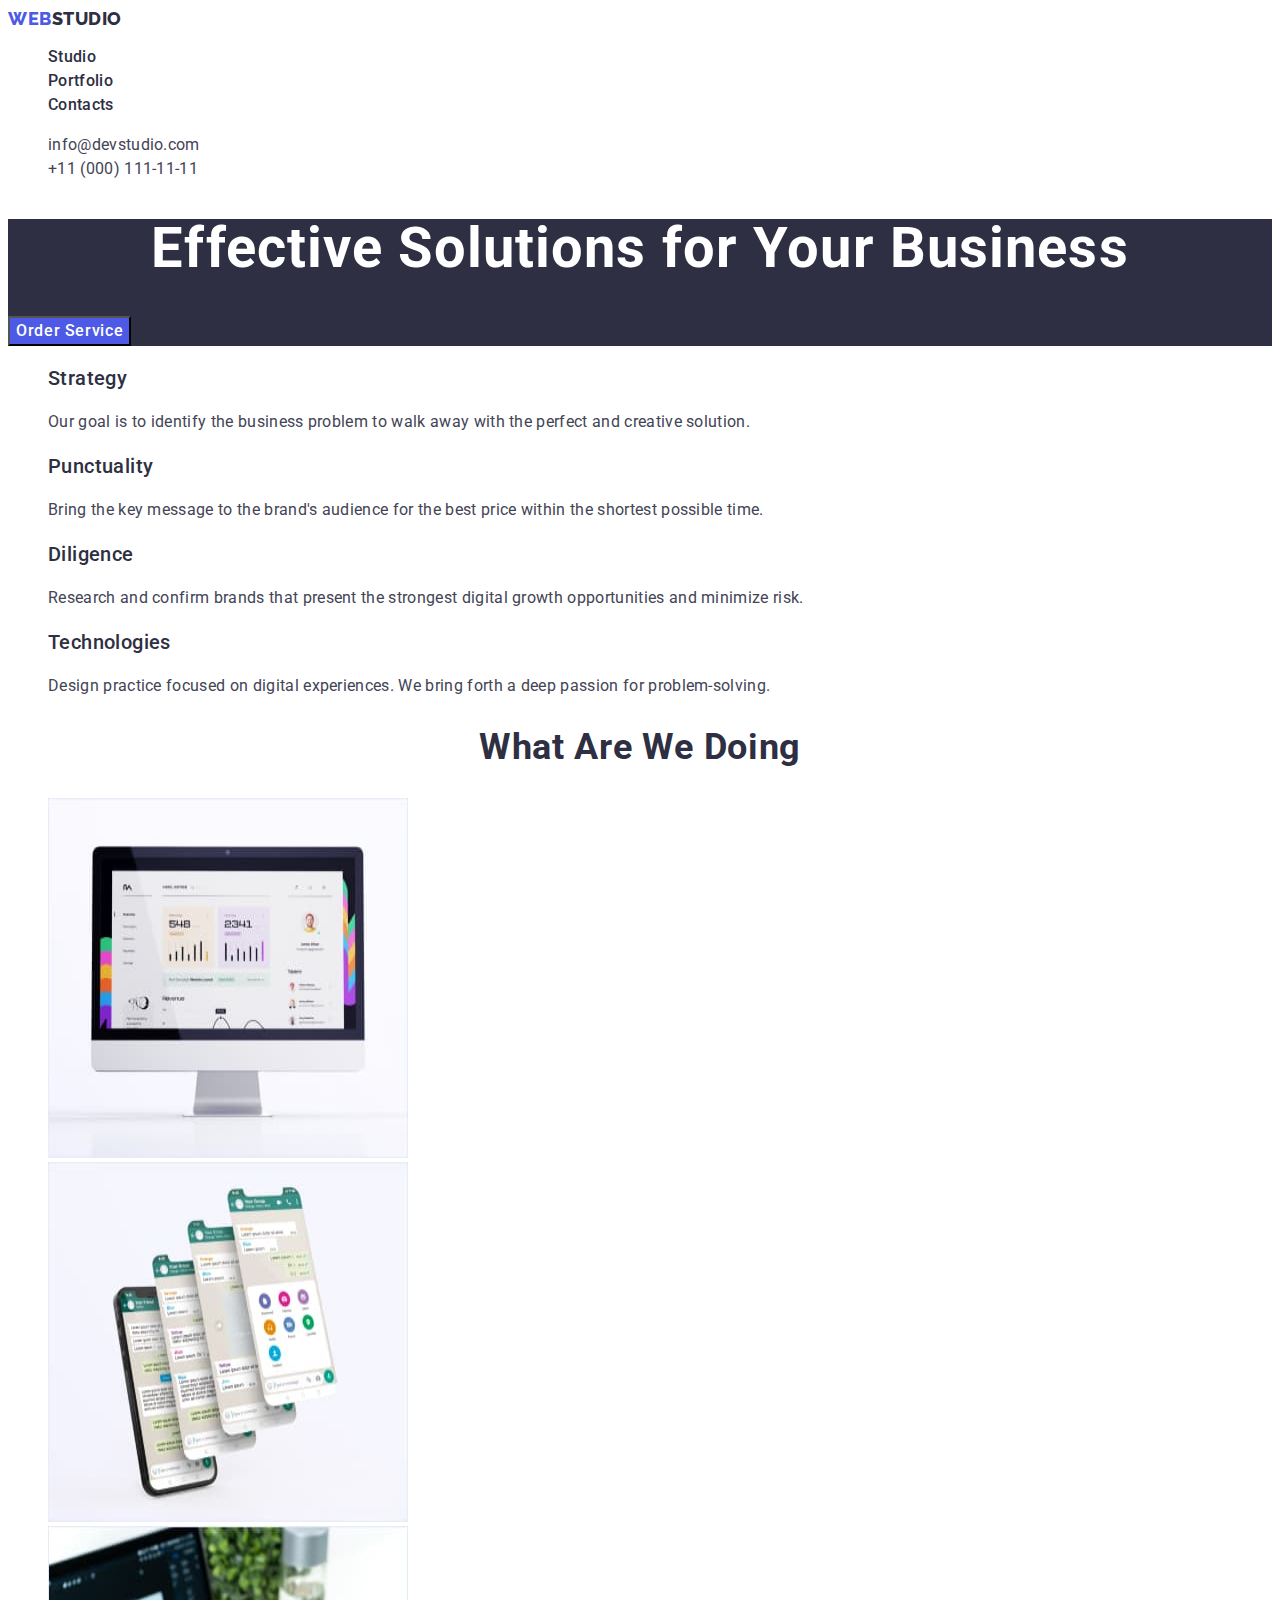
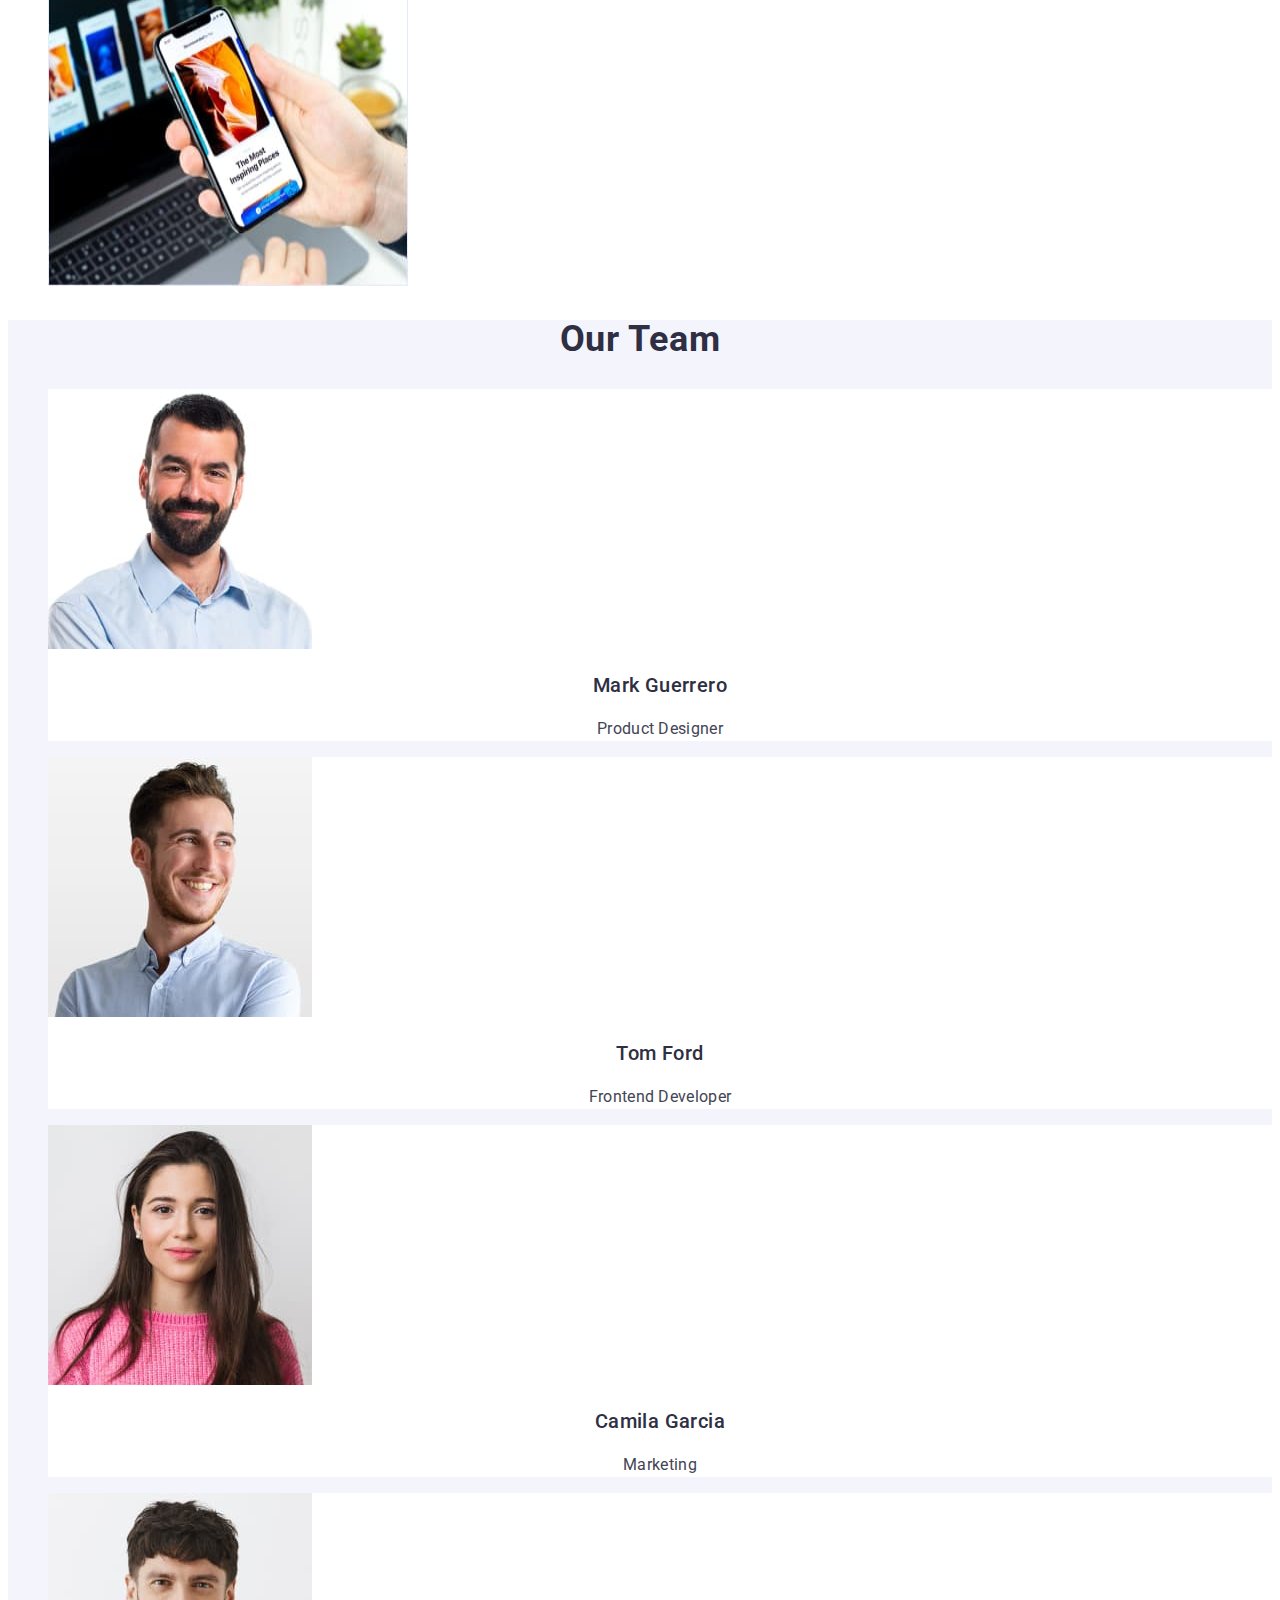
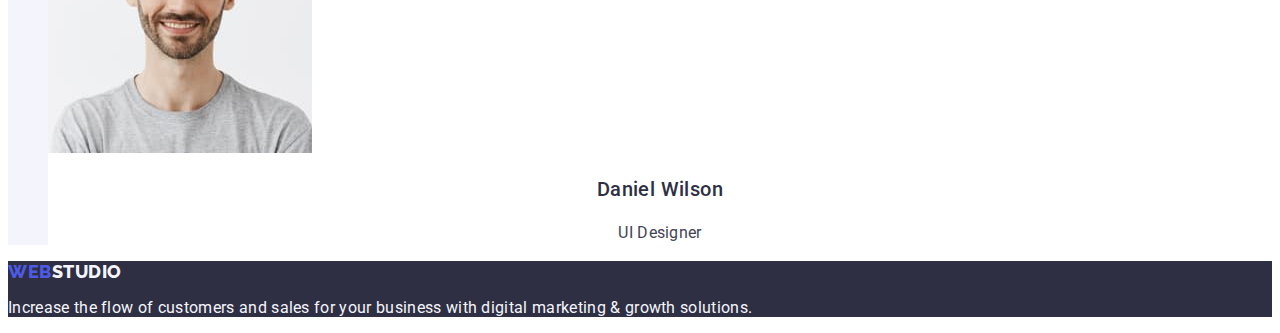
<file: index.html>
<!DOCTYPE html>
<html lang="en">
  <head>
    <meta charset="UTF-8" />
    <meta http-equiv="X-UA-Compatible" content="IE=edge" />
    <meta name="viewport" content="width=device-width, initial-scale=1.0" />
    <title>WebStudio</title>
    <!--===== fonts =====-->
    <link rel="preconnect" href="https://fonts.googleapis.com" />
    <link rel="preconnect" href="https://fonts.gstatic.com" crossorigin />
    <link
      href="https://fonts.googleapis.com/css2?family=Raleway:wght@800&family=Roboto:wght@400;500;700;900&display=swap"
      rel="stylesheet"
    />

    <link rel="stylesheet" href="./css/styles.css" />
  </head>
  <body>
    <header class="header">
      <!--===== logo and navigation =====-->
      <nav class="nav">
        <a class="link logo" href="./index.html"
          >Web<span class="dark-logo">Studio</span></a
        >
        <ul class="list menu">
          <li class="menu-item">
            <a class="link menu-link" href="./index.html">Studio</a>
          </li>
          <li class="menu-item">
            <a class="link menu-link" href="./portfolio.html">Portfolio</a>
          </li>
          <li class="menu-item">
            <a class="link menu-link" href="">Contacts</a>
          </li>
        </ul>
      </nav>
      <address class="address">
        <ul class="list addres-list">
          <li class="address-item">
            <a class="link contact-address" href="mailto:info@devstudio.com"
              >info@devstudio.com</a
            >
          </li>
          <li class="address-item">
            <a class="link contact-address" href="tel:+110001111111"
              >+11 (000) 111-11-11</a
            >
          </li>
        </ul>
      </address>
    </header>
    <main class="main-page">
      <section class="hero">
        <!--===== hero page =====-->
        <h1 class="hero-title">Effective Solutions for Your Business</h1>
        <button class="main-btn" type="button">Order Service</button>
      </section>
      <section class="about">
        <!--===== about company =====-->
        <h2 class="company" hidden>company</h2>
        <ul class="list about-cmp-list">
          <li class="about-cmp-item">
            <h3 class="about-cmp-title">Strategy</h3>
            <p class="about-cmp-text">
              Our goal is to identify the business problem to walk away with the
              perfect and creative solution.
            </p>
          </li>
          <li class="about-cmp-item">
            <h3 class="about-cmp-title">Punctuality</h3>
            <p class="about-cmp-text">
              Bring the key message to the brand's audience for the best price
              within the shortest possible time.
            </p>
          </li>
          <li class="about-cmp-item">
            <h3 class="about-cmp-title">Diligence</h3>
            <p class="about-cmp-text">
              Research and confirm brands that present the strongest digital
              growth opportunities and minimize risk.
            </p>
          </li>
          <li class="about-cmp-item">
            <h3 class="about-cmp-title">Technologies</h3>
            <p class="about-cmp-text">
              Design practice focused on digital experiences. We bring forth a
              deep passion for problem-solving.
            </p>
          </li>
        </ul>
      </section>
      <!--===== what are we doing =====-->
      <section class="tehnologies">
        <h2 class="primary-title">What are we doing</h2>
        <ul class="list tehnologies-list">
          <li class="tehnologies-item">
            <img
              class="tehnologies-img"
              src="./images/gadgets/gadget-1.jpg"
              alt="our tehnologies"
              width="360"
              height="360"
            />
          </li>
          <li class="tehnologies-item">
            <img
              class="tehnologies-img"
              src="./images/gadgets/gadget-2.jpg"
              alt="our tehnologies"
              width="360"
              height="360"
            />
          </li>
          <li class="tehnologies-item">
            <img
              class="tehnologies-img"
              src="./images/gadgets/gadget-3.jpg"
              alt="our tehnologies"
              width="360"
              height="360"
            />
          </li>
        </ul>
      </section>
      <section class="team">
        <!--===== team =====-->
        <h2 class="primary-title">Our Team</h2>
        <ul class="list team-list">
          <li class="employee-item">
            <img
              class="employee-img"
              src="./images/employees/mark-guerrero.jpg"
              alt="employee"
              width="264"
              height="260"
            />
            <h3 class="employee-title">Mark Guerrero</h3>
            <p class="employee-profession">Product Designer</p>
          </li>
          <li class="employee-item">
            <img
              class="employee-img"
              src="./images/employees/tom-ford.jpg"
              alt="employee"
              width="264"
              height="260"
            />
            <h3 class="employee-title">Tom Ford</h3>
            <p class="employee-profession">Frontend Developer</p>
          </li>
          <li class="employee-item">
            <img
              class="employee-img"
              src="./images/employees/camila-garcia.jpg"
              alt="employee"
              width="264"
              height="260"
            />
            <h3 class="employee-title">Camila Garcia</h3>
            <p class="employee-profession">Marketing</p>
          </li>
          <li class="employee-item">
            <img
              class="employee-img"
              src="./images/employees/daniel-wilson.jpg"
              alt="employee"
              width="264"
              height="260"
            />
            <h3 class="employee-title">Daniel Wilson</h3>
            <p class="employee-profession">UI Designer</p>
          </li>
        </ul>
      </section>
    </main>
    <!--===== footer =====-->
    <footer class="footer">
      <a class="link logo" href="./index.html"
        >Web<span class="light-logo">Studio</span></a
      >
      <p class="footer-text">
        Increase the flow of customers and sales for your business with digital
        marketing & growth solutions.
      </p>
    </footer>
  </body>
</html>
</file>
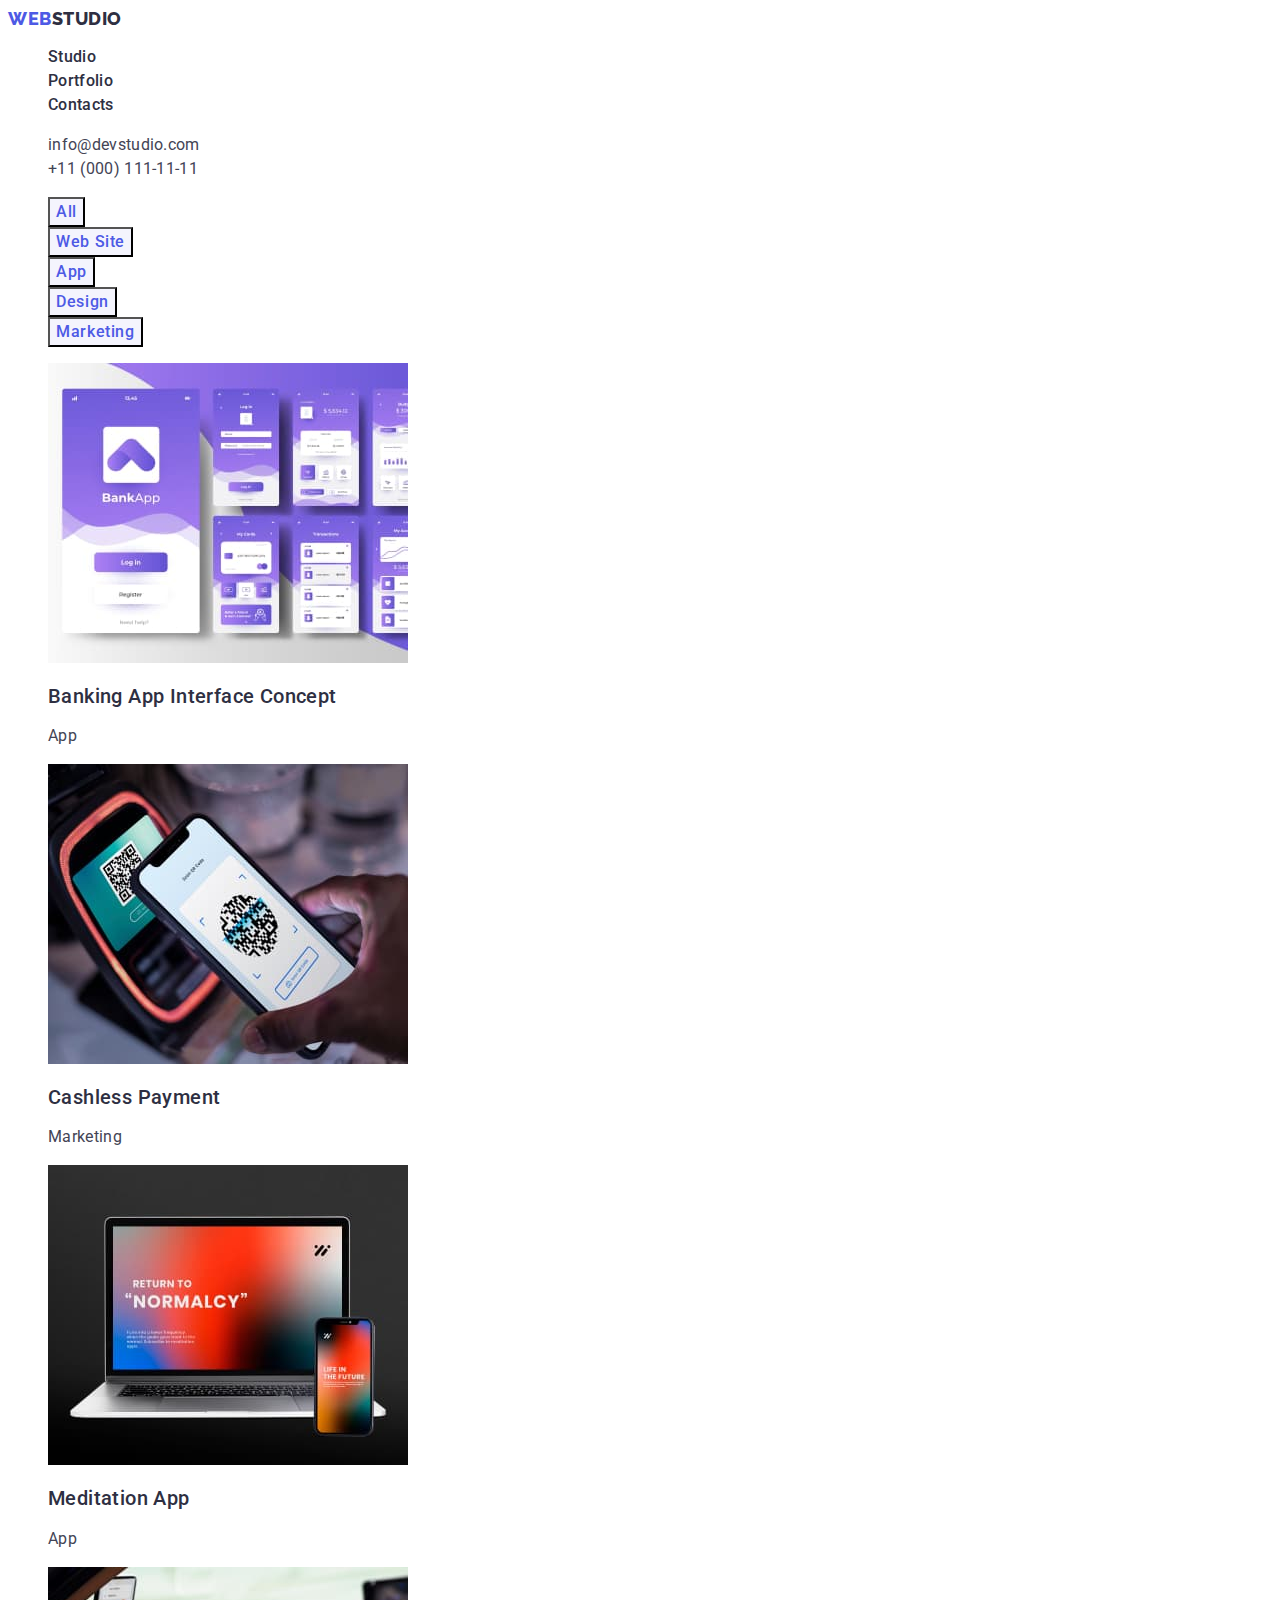
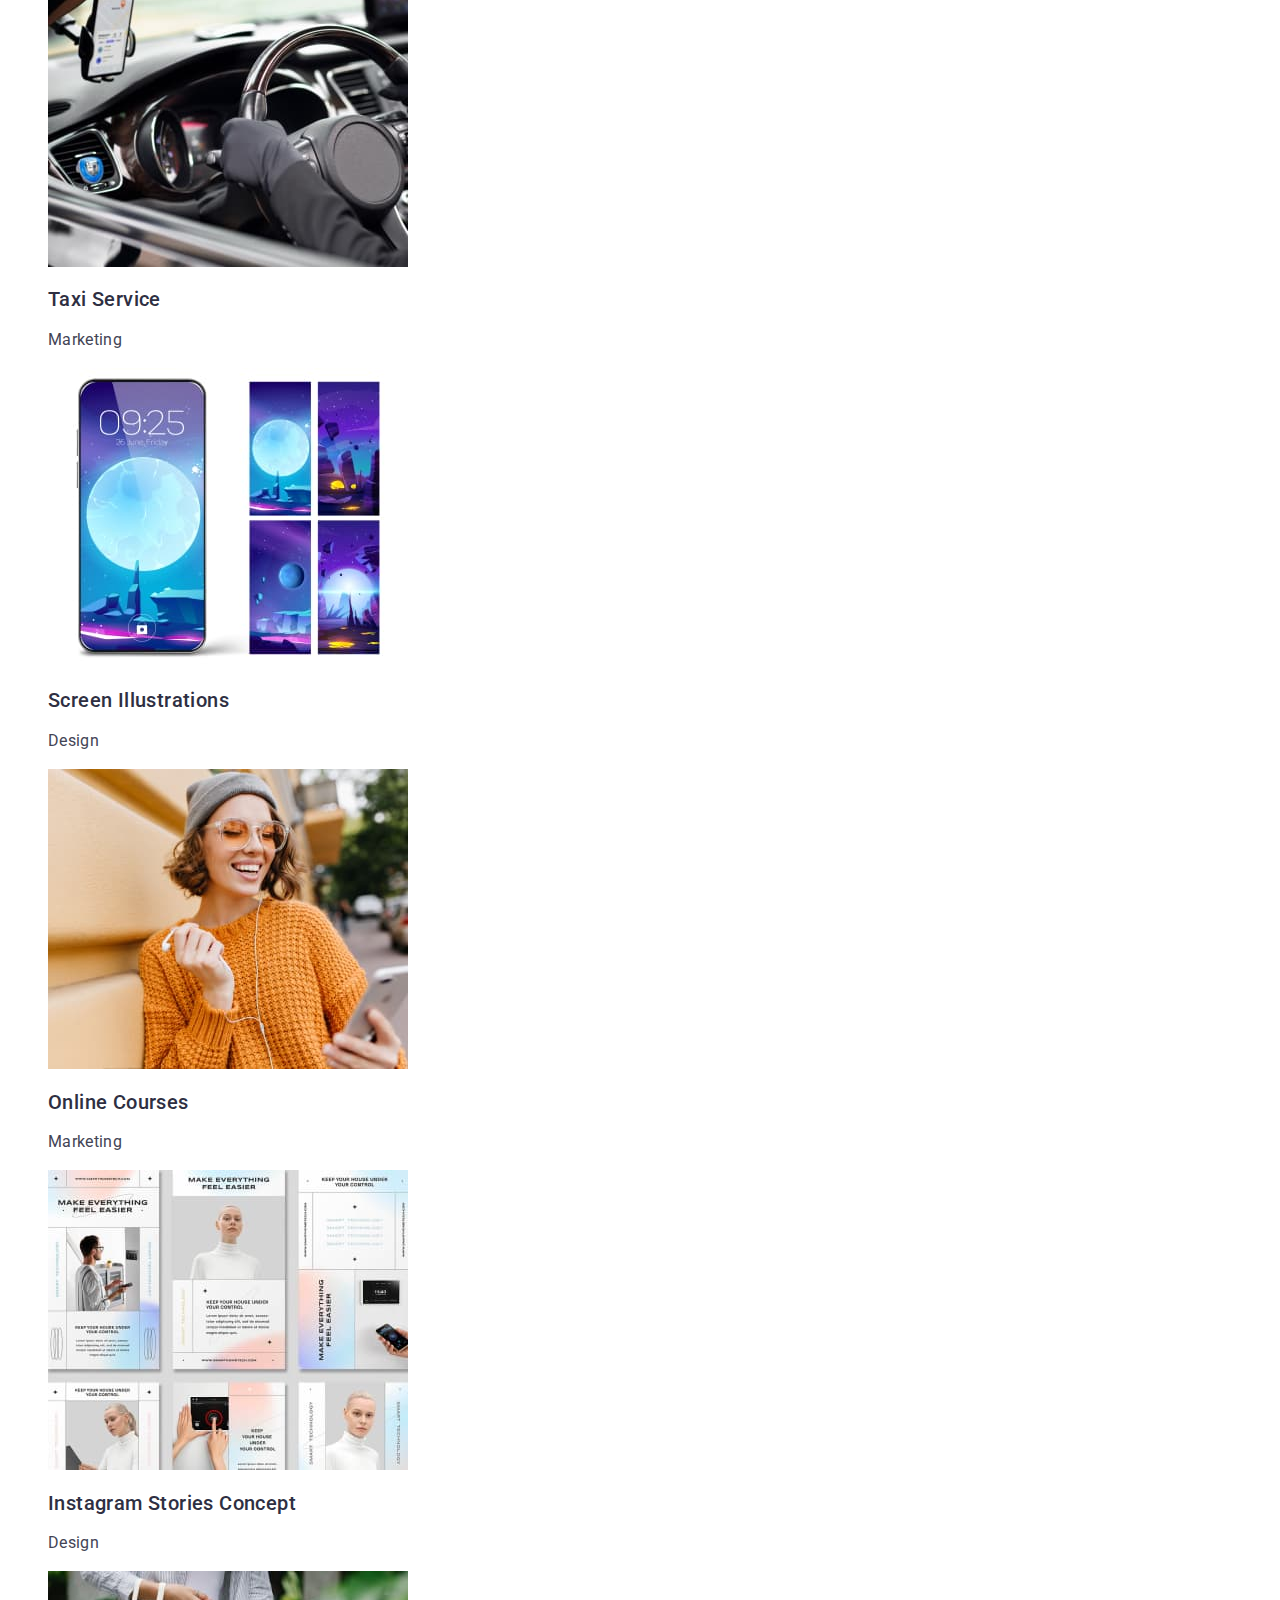
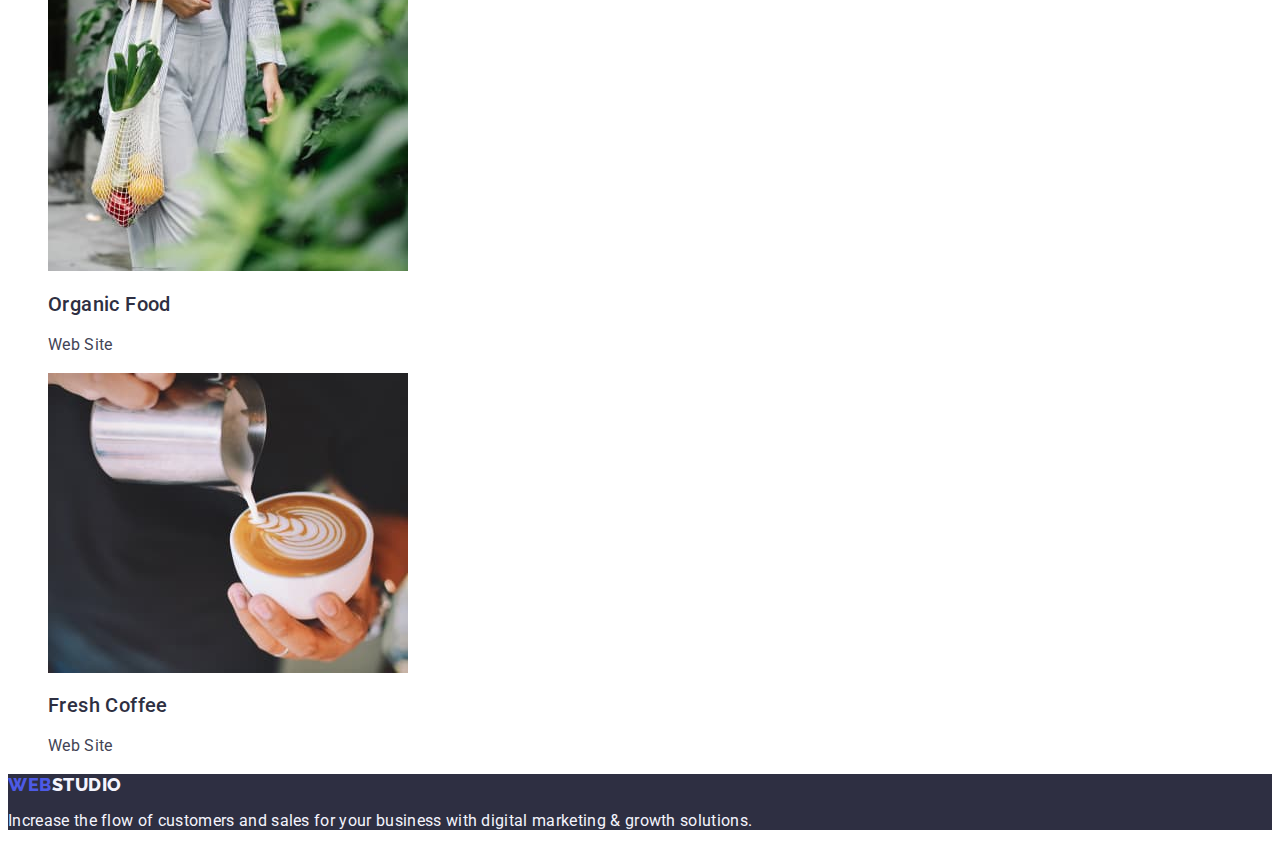
<file: portfolio.html>
<!DOCTYPE html>
<html lang="en">
  <head>
    <meta charset="UTF-8" />
    <meta http-equiv="X-UA-Compatible" content="IE=edge" />
    <meta name="viewport" content="width=device-width, initial-scale=1.0" />
    <title>Portfolio</title>
    <!--===== fonts =====-->
    <link rel="preconnect" href="https://fonts.googleapis.com" />
    <link rel="preconnect" href="https://fonts.gstatic.com" crossorigin />
    <link
      href="https://fonts.googleapis.com/css2?family=Raleway:wght@800&family=Roboto:wght@400;500;700;900&display=swap"
      rel="stylesheet"
    />

    <link rel="stylesheet" href="./css/styles.css" />
  </head>
  <body>
    <header class="header">
      <!--===== logo and navigation =====-->
      <nav class="nav">
        <a class="link logo" href="./index.html"
          >Web<span class="dark-logo">Studio</span></a
        >
        <ul class="list menu">
          <li class="menu-item">
            <a class="link menu-link" href="./index.html">Studio</a>
          </li>
          <li class="menu-item">
            <a class="link menu-link" href="./portfolio.html">Portfolio</a>
          </li>
          <li class="menu-item">
            <a class="link menu-link" href="">Contacts</a>
          </li>
        </ul>
      </nav>
      <address class="address">
        <ul class="list address-list">
          <li class="address-item">
            <a class="link contact-address" href="mailto:info@devstudio.com"
              >info@devstudio.com</a
            >
          </li>
          <li class="address-item">
            <a class="link contact-address" href="tel:+110001111111"
              >+11 (000) 111-11-11</a
            >
          </li>
        </ul>
      </address>
    </header>
    <main>
      <!--===== portfolio =====-->
      <section class="portfolio">
        <h1 hidden>Portfolio</h1>
        <ul class="list btn-list">
          <li><button class="btn-item" type="button">All</button></li>
          <li><button class="btn-item" type="button">Web Site</button></li>
          <li><button class="btn-item" type="button">App</button></li>
          <li><button class="btn-item" type="button">Design</button></li>
          <li><button class="btn-item" type="button">Marketing</button></li>
        </ul>
        <ul class="list service">
          <li class="service-item">
            <a class="list link" href=""
              ><img
                class="service-img"
                src="./images/app/banking.jpg"
                alt="our services"
                width="360"
                height="300"
              />
              <h2 class="service-title">Banking App Interface Concept</h2>
              <p class="service-text">App</p></a
            >
          </li>
          <li class="service-item">
            <a class="list link" href=""
              ><img
                class="service-img"
                src="./images/marketing/payment.jpg"
                alt="our services"
                width="360"
                height="300"
              />
              <h2 class="service-title">Cashless Payment</h2>
              <p class="service-text">Marketing</p></a
            >
          </li>
          <li class="service-item">
            <a class="list link" href=""
              ><img
                class="service-img"
                src="./images/app/meditation-app.jpg"
                alt="our services"
                width="360"
                height="300"
              />
              <h2 class="service-title">Meditation App</h2>
              <p class="service-text">App</p></a
            >
          </li>
          <li class="service-item">
            <a class="list link" href=""
              ><img
                class="service-img"
                src="./images/marketing/taxi.jpg"
                alt="our services"
                width="360"
                height="300"
              />
              <h2 class="service-title">Taxi Service</h2>
              <p class="service-text">Marketing</p></a
            >
          </li>
          <li class="service-item">
            <a class="list link" href="">
              <img
                class="service-img"
                src="./images/design/illustrations.jpg"
                alt="our services"
                width="360"
                height="300"
              />
              <h2 class="service-title">Screen Illustrations</h2>
              <p class="service-text">Design</p></a
            >
          </li>
          <li class="service-item">
            <a class="list link" href=""
              ><img
                class="service-img"
                src="./images/marketing/online-courses.jpg"
                alt="our services"
                width="360"
                height="300"
              />
              <h2 class="service-title">Online Courses</h2>
              <p class="service-text">Marketing</p></a
            >
          </li>
          <li class="service-item">
            <a class="list link" href=""
              ><img
                class="service-img"
                src="./images/design/stories-concept.jpg"
                alt="our services"
                width="360"
                height="300"
              />
              <h2 class="service-title">Instagram Stories Concept</h2>
              <p class="service-text">Design</p></a
            >
          </li>
          <li class="service-item">
            <a class="list link" href=""
              ><img
                class="service-img"
                src="./images/web-site/food.jpg"
                alt="our services"
                width="360"
                height="300"
              />
              <h2 class="service-title">Organic Food</h2>
              <p class="service-text">Web Site</p></a
            >
          </li>
          <li class="service-item">
            <a class="list link" href=""
              ><img
                class="service-img"
                src="./images/web-site/coffee.jpg"
                alt="our services"
                width="360"
                height="300"
              />
              <h2 class="service-title">Fresh Coffee</h2>
              <p class="service-text">Web Site</p></a
            >
          </li>
        </ul>
      </section>
    </main>
    <!--===== footer =====-->
    <footer class="footer">
      <a class="link logo" href="./index.html"
        >Web<span class="light-logo">Studio</span></a
      >
      <p class="footer-text">
        Increase the flow of customers and sales for your business with digital
        marketing & growth solutions.
      </p>
    </footer>
  </body>
</html>
</file>
<file: css/styles.css>
/*===== GENERAL =====*/
.list {
  list-style: none;
}

.link {
  text-decoration: none;
}

:root {
  --iris: #4d5ae5;
  --ocean: #404bbf;
  --navy-blue: #2e2f42;
  --green: #31d0aa;
  --slate: #434455;
  --light-slate: #8e8f99;
  --cornflower: #e7e9fc;
  --cloud: #f4f4fd;
  --navy-blue-modal: #2e2f42;
  --grey: #2e2f42;
  --white: #ffffff;
  --dairy: #fcfcfc;
}

body {
  font-family: "Roboto", sans-serif;
  font-weight: 400;
  font-size: 16px;

  letter-spacing: 0.02em;
  background-color: #ffffff;
  color: var(--slate);
}

/* ===== COMPONENTS ===== */
/* LOGO */
.logo {
  font-family: "Raleway", sans-serif;
  font-weight: 800;
  font-size: 18px;
  line-height: 1.17;

  letter-spacing: 0.03em;
  text-transform: uppercase;

  color: var(--iris);
}

.dark-logo {
  color: var(--navy-blue);
}

.light-logo {
  color: var(--cloud);
}

/* ===== HEADER ===== */

/* NAVIGATION */
.menu-link {
  font-weight: 500;
  font-size: 16px;
  line-height: 1.5;

  letter-spacing: 0.02em;

  color: var(--navy-blue);
}

.menu-link:hover,
.menu-link:focus {
  color: var(--ocean);
}

/* ADDRESS */
.address {
  font-style: normal;
}
.contact-address {
  font-family: "Roboto", sans-serif;
  font-style: normal;
  font-weight: 400;
  font-size: 16px;
  line-height: 1.5;

  letter-spacing: 0.02em;

  color: var(--slate);
}
.contact-address:hover,
.contact-address:focus {
  color: var(--ocean);
}

/* ===== MAIN PAGE ===== */
/* HERO */
.hero {
  background: var(--navy-blue);
}

.hero-title {
  font-weight: 700;
  font-size: 56px;
  line-height: 1.07;

  text-align: center;
  letter-spacing: 0.02em;

  color: var(--white);
}

.main-btn {
  font-family: "Roboto", sans-serif;
  font-weight: 500;
  font-size: 16px;
  line-height: 1.5;

  letter-spacing: 0.04em;
  cursor: pointer;

  color: var(--white);
  background-color: var(--iris);
}

.main-btn:hover,
.main-btn:focus {
  background-color: var(--ocean);
}

/* ABOUT COMPANY */
.about-cmp-title {
  font-weight: 500;
  font-size: 20px;
  line-height: 1.2;

  letter-spacing: 0.02em;

  color: var(--navy-blue);
}

.about-cmp-text {
  line-height: 1.5;
}

/* WHAT ARE WE DOING */
/* TITLE */
.primary-title {
  font-weight: 700;
  font-size: 36px;
  line-height: 1.11;

  text-align: center;
  letter-spacing: 0.02em;
  text-transform: capitalize;

  color: var(--navy-blue);
}

/* TEAM */
.team {
  background: var(--cloud);
}

.employee-title {
  font-weight: 500;
  font-size: 20px;
  line-height: 1.2;

  text-align: center;
  letter-spacing: 0.02em;

  color: var(--navy-blue);
}

.employee-profession {
  text-align: center;
  line-height: 1.5;
}

.employee-item {
  background-color: var(--white);
}

/* ===== FOOTER ===== */
.footer {
  background: var(--navy-blue-modal);
}

.footer-text {
  color: var(--cloud);
}

/* ===== PORTFOLIO ===== */
.btn-item {
  font-family: "Roboto", sans-serif;
  font-weight: 500;
  font-size: 16px;
  line-height: 1.5;

  text-align: center;
  letter-spacing: 0.04em;
  cursor: pointer;

  color: var(--iris);
  background: var(--cloud);
}

.btn-item:hover,
.btn-item:focus {
  color: var(--white);
  background: var(--ocean);
}

.service-title {
  font-weight: 500;
  font-size: 20px;
  line-height: 1.2;

  letter-spacing: 0.02em;

  color: var(--navy-blue);
}

.service-text {
  line-height: 1.5;
  color: var(--slate);
}
</file>
